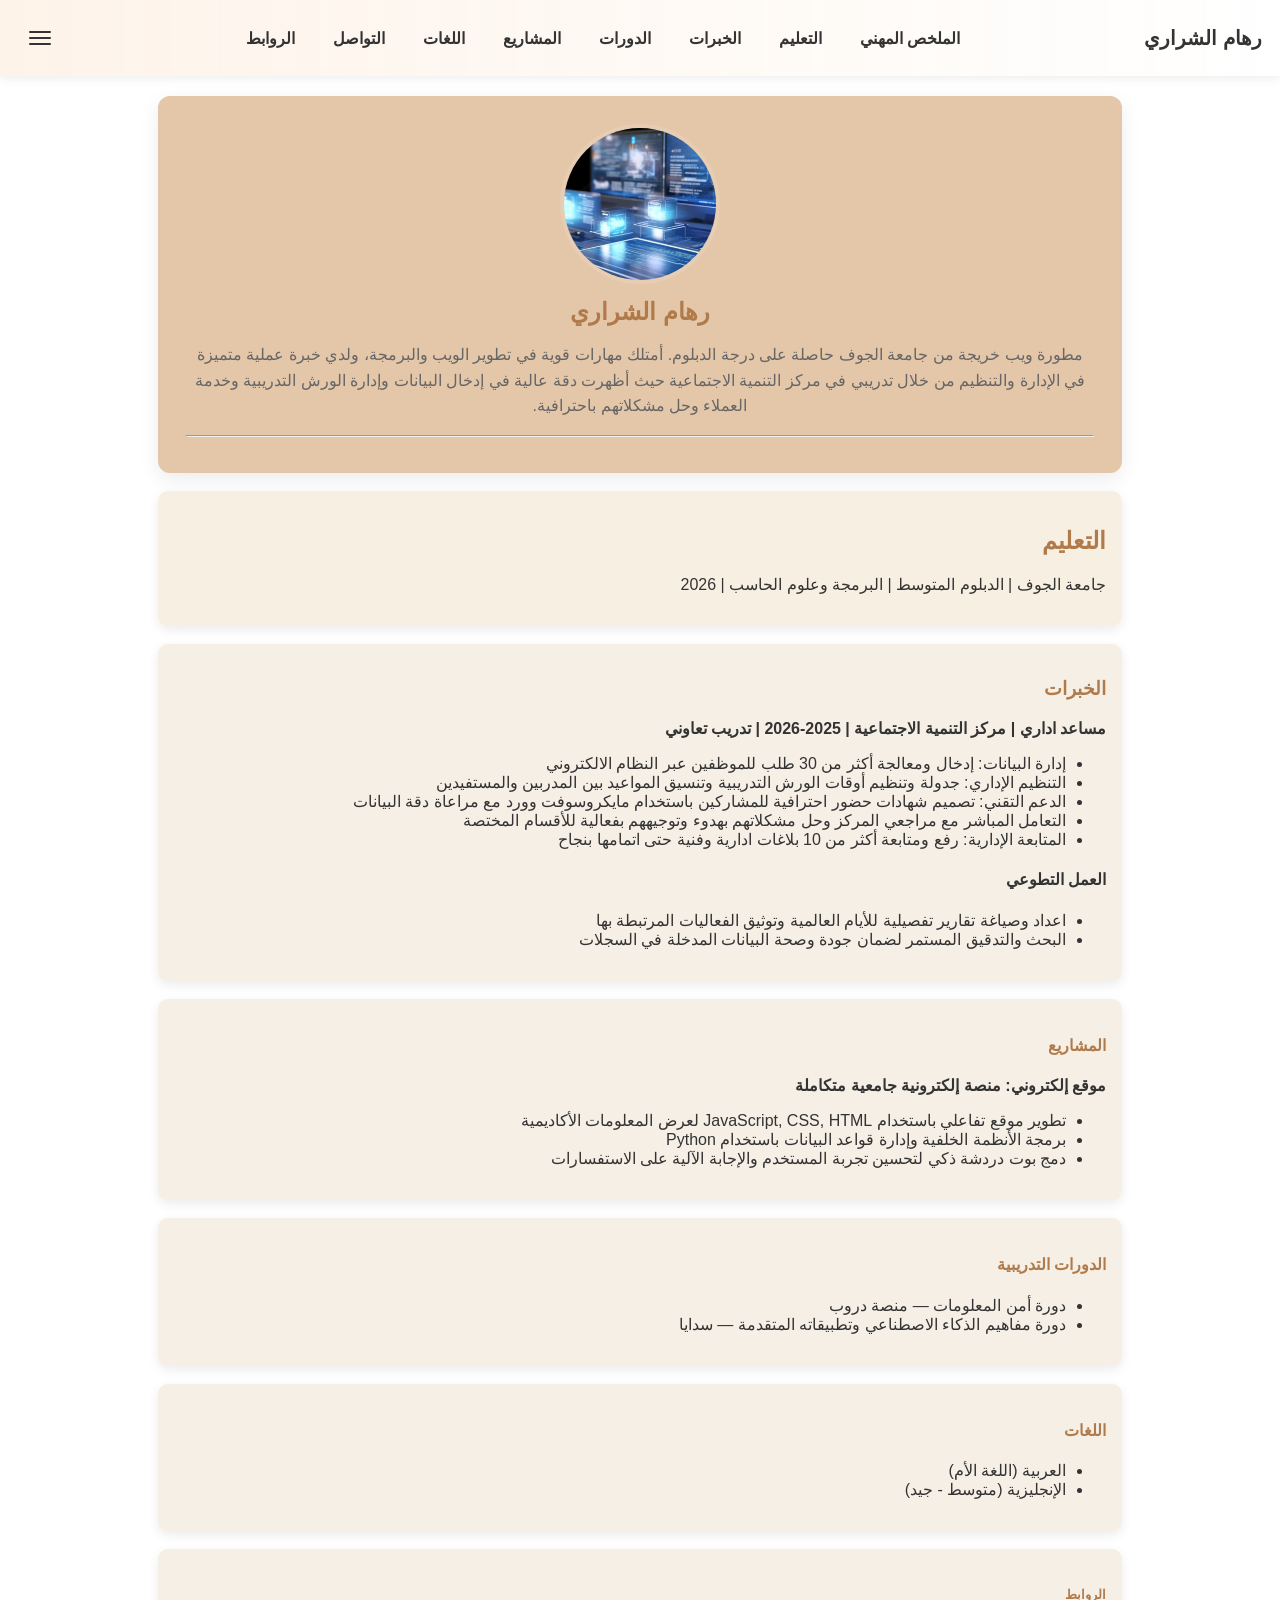
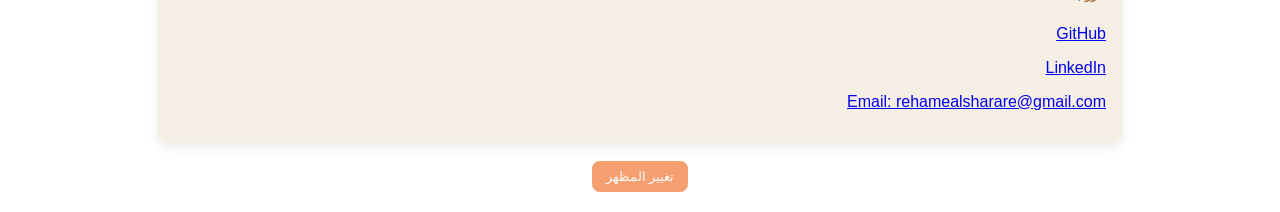
<file: index.html>
<!DOCTYPE html>
<html lang="ar" dir="rtl">
 
<head>
<meta charset="UTF-8">
    <meta name="viewport" content="width=device-width, initial-scale=1">
    <title> cv reham alsharare / web devloper </title>
<link rel="stylesheet" href="style.css">
      
</head>
  <body>
  <div class="box title">
    <div class="site-title">رهام الشراري</div>
    <nav id="navMenu" class="nav-menu">
      <ul>
        <li><a href="#summary">الملخص المهني</a></li>
        <li><a href="#education">التعليم</a></li>
        <li><a href="#experience">الخبرات</a></li>
        <li><a href="#courses">الدورات</a></li>
        <li><a href="#project">المشاريع</a></li>
        <li><a href="#language">اللغات</a></li>
        <li><a href="#contact">التواصل</a></li>
        <li><a href="#links">الروابط</a></li>
      </ul>
    </nav>
    <button id="menuToggle" class="menu-toggle" aria-controls="navMenu" aria-expanded="false">
      <span></span>
      <span></span>
      <span></span>
    </button>
  </div>



  <main class="container">
    <section class="box-profile" id="summary">
      <img class="profile-img" src="photo.png" alt="صورة رهام">
      <h1>رهام الشراري</h1>
      <p>مطورة ويب خريجة من جامعة الجوف حاصلة على درجة الدبلوم. أمتلك مهارات قوية في تطوير الويب والبرمجة، ولدي خبرة عملية متميزة في الإدارة والتنظيم من خلال تدريبي في مركز التنمية الاجتماعية حيث أظهرت دقة عالية في إدخال البيانات وإدارة الورش التدريبية وخدمة العملاء وحل مشكلاتهم باحترافية.</p>
      <hr>
    </section>

    <section class="education" id="education">
      <h2>التعليم</h2>
      <p>جامعة الجوف | الدبلوم المتوسط | البرمجة وعلوم الحاسب | 2026</p>
    </section>

    <section class="experience" id="experience">
      <h3>الخبرات</h3>
      <strong>مساعد اداري | مركز التنمية الاجتماعية | 2025-2026 | تدريب تعاوني</strong>
      <ul>
        <li>إدارة البيانات: إدخال ومعالجة أكثر من 30 طلب للموظفين عبر النظام الالكتروني</li>
        <li>التنظيم الإداري: جدولة وتنظيم أوقات الورش التدريبية وتنسيق المواعيد بين المدربين والمستفيدين</li>
        <li>الدعم التقني: تصميم شهادات حضور احترافية للمشاركين باستخدام مايكروسوفت وورد مع مراعاة دقة البيانات</li>
        <li>التعامل المباشر مع مراجعي المركز وحل مشكلاتهم بهدوء وتوجيههم بفعالية للأقسام المختصة</li>
        <li>المتابعة الإدارية: رفع ومتابعة أكثر من 10 بلاغات ادارية وفنية حتى اتمامها بنجاح</li>
      </ul>
      <h4>العمل التطوعي</h4>
      <ul>
        <li>اعداد وصياغة تقارير تفصيلية للأيام العالمية وتوثيق الفعاليات المرتبطة بها</li>
        <li>البحث والتدقيق المستمر لضمان جودة وصحة البيانات المدخلة في السجلات</li>
      </ul>
    </section>

    <section class="project" id="project">
      <h4>المشاريع</h4>
      <strong>موقع إلكتروني: منصة إلكترونية جامعية متكاملة</strong>
      <ul>
        <li>تطوير موقع تفاعلي باستخدام JavaScript, CSS, HTML لعرض المعلومات الأكاديمية</li>
        <li>برمجة الأنظمة الخلفية وإدارة قواعد البيانات باستخدام Python</li>
        <li>دمج بوت دردشة ذكي لتحسين تجربة المستخدم والإجابة الآلية على الاستفسارات</li>
      </ul>
    </section>

    <section class="courses" id="courses">
      <h4>الدورات التدريبية</h4>
      <ul>
        <li>دورة أمن المعلومات — منصة دروب</li>
        <li>دورة مفاهيم الذكاء الاصطناعي وتطبيقاته المتقدمة — سدايا</li>
      </ul>
    </section>

    <section class="languages" id="language">
      <h4>اللغات</h4>
      <ul>
        <li>العربية (اللغة الأم)</li>
        <li>الإنجليزية (متوسط - جيد)</li>
      </ul>
    </section>

    <section class="links" id="links">
      <h5>الروابط</h5>
      <p><a href="https://github.com/rehamealsharare-ship-it" target="_blank" rel="noopener">GitHub</a></p>
      <p><a href="https://www.linkedin.com/in/reham-alsharare-a39b273a8" target="_blank" rel="noopener">LinkedIn</a></p>
      <p><a href="mailto:rehamealsharare@gmail.com">Email: rehamealsharare@gmail.com</a></p>
    </section>

    <div class="button">
      <button id="themeToggle" class="themeToggle-btn" aria-pressed="false"><span id="theme-icon">تغيير المظهر</span></button>
    </div>
  </main>

  <script src="index.js"></script>
</body>
</html>
</file>
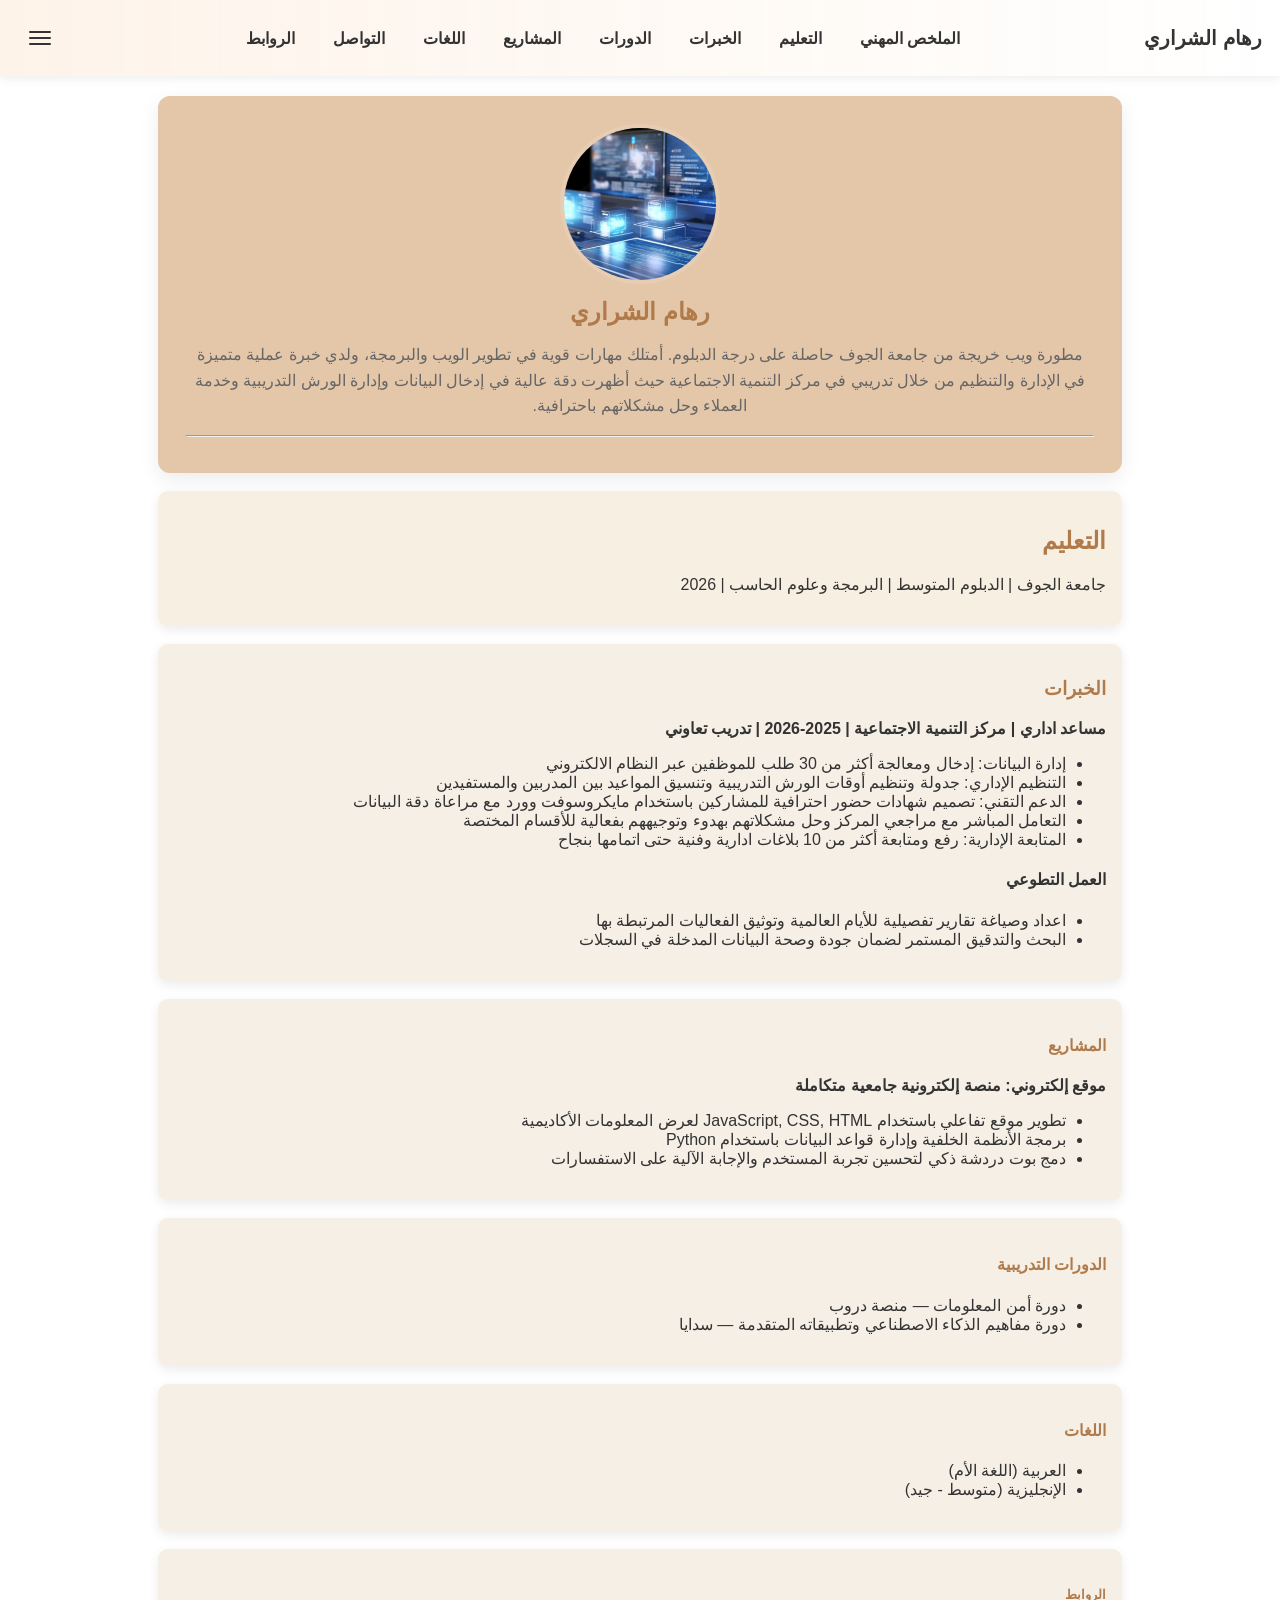
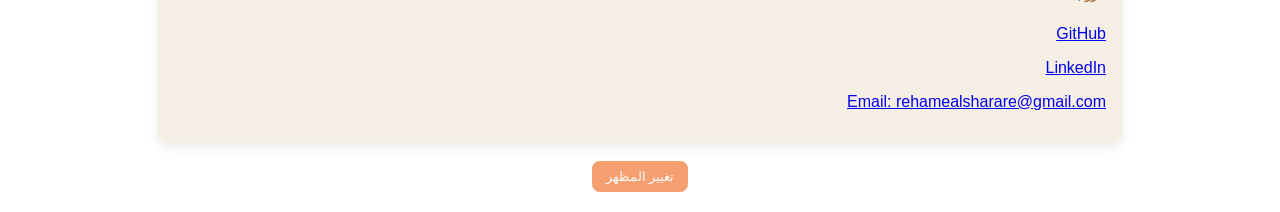
<file: main.html>
<!DOCTYPE html>
<html lang="ar" dir="rtl">
 
<head>
<meta charset="UTF-8">
    <meta name="viewport" content="width=device-width, initial-scale=1">
    <title> cv reham alsharare / web devloper </title>
<link rel="stylesheet" href="style.css">
      
</head>
  <body>
  <div class="box title">
    <div class="site-title">رهام الشراري</div>
    <nav id="navMenu" class="nav-menu">
      <ul>
        <li><a href="#summary">الملخص المهني</a></li>
        <li><a href="#education">التعليم</a></li>
        <li><a href="#experience">الخبرات</a></li>
        <li><a href="#courses">الدورات</a></li>
        <li><a href="#project">المشاريع</a></li>
        <li><a href="#language">اللغات</a></li>
        <li><a href="#contact">التواصل</a></li>
        <li><a href="#links">الروابط</a></li>
      </ul>
    </nav>
    <button id="menuToggle" class="menu-toggle" aria-controls="navMenu" aria-expanded="false">
      <span></span>
      <span></span>
      <span></span>
    </button>
  </div>



  <main class="container">
    <section class="box-profile" id="summary">
      <img class="profile-img" src="photo.png" alt="صورة رهام">
      <h1>رهام الشراري</h1>
      <p>مطورة ويب خريجة من جامعة الجوف حاصلة على درجة الدبلوم. أمتلك مهارات قوية في تطوير الويب والبرمجة، ولدي خبرة عملية متميزة في الإدارة والتنظيم من خلال تدريبي في مركز التنمية الاجتماعية حيث أظهرت دقة عالية في إدخال البيانات وإدارة الورش التدريبية وخدمة العملاء وحل مشكلاتهم باحترافية.</p>
      <hr>
    </section>

    <section class="education" id="education">
      <h2>التعليم</h2>
      <p>جامعة الجوف | الدبلوم المتوسط | البرمجة وعلوم الحاسب | 2026</p>
    </section>

    <section class="experience" id="experience">
      <h3>الخبرات</h3>
      <strong>مساعد اداري | مركز التنمية الاجتماعية | 2025-2026 | تدريب تعاوني</strong>
      <ul>
        <li>إدارة البيانات: إدخال ومعالجة أكثر من 30 طلب للموظفين عبر النظام الالكتروني</li>
        <li>التنظيم الإداري: جدولة وتنظيم أوقات الورش التدريبية وتنسيق المواعيد بين المدربين والمستفيدين</li>
        <li>الدعم التقني: تصميم شهادات حضور احترافية للمشاركين باستخدام مايكروسوفت وورد مع مراعاة دقة البيانات</li>
        <li>التعامل المباشر مع مراجعي المركز وحل مشكلاتهم بهدوء وتوجيههم بفعالية للأقسام المختصة</li>
        <li>المتابعة الإدارية: رفع ومتابعة أكثر من 10 بلاغات ادارية وفنية حتى اتمامها بنجاح</li>
      </ul>
      <h4>العمل التطوعي</h4>
      <ul>
        <li>اعداد وصياغة تقارير تفصيلية للأيام العالمية وتوثيق الفعاليات المرتبطة بها</li>
        <li>البحث والتدقيق المستمر لضمان جودة وصحة البيانات المدخلة في السجلات</li>
      </ul>
    </section>

    <section class="project" id="project">
      <h4>المشاريع</h4>
      <strong>موقع إلكتروني: منصة إلكترونية جامعية متكاملة</strong>
      <ul>
        <li>تطوير موقع تفاعلي باستخدام JavaScript, CSS, HTML لعرض المعلومات الأكاديمية</li>
        <li>برمجة الأنظمة الخلفية وإدارة قواعد البيانات باستخدام Python</li>
        <li>دمج بوت دردشة ذكي لتحسين تجربة المستخدم والإجابة الآلية على الاستفسارات</li>
      </ul>
    </section>

    <section class="courses" id="courses">
      <h4>الدورات التدريبية</h4>
      <ul>
        <li>دورة أمن المعلومات — منصة دروب</li>
        <li>دورة مفاهيم الذكاء الاصطناعي وتطبيقاته المتقدمة — سدايا</li>
      </ul>
    </section>

    <section class="languages" id="language">
      <h4>اللغات</h4>
      <ul>
        <li>العربية (اللغة الأم)</li>
        <li>الإنجليزية (متوسط - جيد)</li>
      </ul>
    </section>

    <section class="links" id="links">
      <h5>الروابط</h5>
      <p><a href="https://github.com/rehamealsharare-ship-it" target="_blank" rel="noopener">GitHub</a></p>
      <p><a href="https://www.linkedin.com/in/reham-alsharare-a39b273a8" target="_blank" rel="noopener">LinkedIn</a></p>
      <p><a href="mailto:rehamealsharare@gmail.com">Email: rehamealsharare@gmail.com</a></p>
    </section>

    <div class="button">
      <button id="themeToggle" class="themeToggle-btn" aria-pressed="false"><span id="theme-icon">تغيير المظهر</span></button>
    </div>
  </main>

  <script src="index.js"></script>
</body>
</html>
</file>
<file: style.css>
/* Base variables (light/dark handled via :root and body.dark-mode) */
:root{
    --bg-color: #ffffff;
    --text-color: #333333;
    --muted-color: #666666;
    --accent: #f59e6f;
    --card-bg: #f5efe6; /* beige boxes */
    --profile-bg: #e4c6a9; /* light brown for Reham box */
    --heading-color: #b07a4a; /* light brown for headings */
    --education-bg: #f8efe3; /* light beige for education box */
    --shadow: rgba(0,0,0,0.08);
}

body.dark-mode{
    --bg-color: #0f1113;
    --text-color: #e6e6e6;
    --muted-color: #bdbdbd;
    --accent: #ffb07a;
    --card-bg: #161719;
    --shadow: rgba(0,0,0,0.6);
}

/* Page basics */
*{box-sizing: border-box}
body{
    margin: 0;
    font-family: 'Segoe UI', Tahoma, Geneva, Verdana, sans-serif;
    background-color: var(--bg-color);
    color: var(--text-color);
    transition: background-color .25s ease, color .25s ease;
    -webkit-font-smoothing:antialiased;
    -moz-osx-font-smoothing:grayscale;
    padding-top: 76px; /* space for fixed header */
}

.container{max-width: 1000px;margin: 20px auto;padding: 0 18px}

/* Header / top bar */
.box.title{
    position: fixed;
    top: 0; left: 0; right: 0;
    height: 76px;
    display: flex;
    align-items: center;
    justify-content: space-between;
    gap: 12px;
    padding: 0 18px;
    background: linear-gradient(90deg, rgba(245,158,78,0.12), rgba(255,255,255,0.02));
    backdrop-filter: blur(6px);
    z-index: 1000;
    box-shadow: 0 2px 10px var(--shadow);
}

.site-title{font-size: 20px; font-weight:700; color:var(--text-color)}

.menu-toggle{display: inline-flex; flex-direction: column; gap:4px; width:44px; height:36px; align-items:center; justify-content:center; background:transparent; border:0; cursor:pointer}
.menu-toggle span{display:block; width:22px; height:2px; background:var(--text-color); border-radius:2px}

/* Navigation */
.nav-menu{display:flex; align-items:center}
.nav-menu ul{list-style:none;margin:0;padding:0;display:flex;gap:14px}
.nav-menu a{color:var(--text-color); text-decoration:none; padding:8px 12px; border-radius:8px; background: transparent; font-weight:600}
.nav-menu a:hover{background:var(--card-bg)}

/* Mobile: hide nav by default, show when open */
@media (max-width:800px){
    .nav-menu{position:fixed; top:76px; left:0; right:0; background:var(--bg-color); flex-direction:column; padding:16px; display:none}
    .nav-menu.open{display:flex}
    .nav-menu ul{flex-direction:column; gap:8px}
}

/* Profile box */
.box-profile{background:var(--profile-bg); padding:28px; border-radius:12px; box-shadow:0 6px 20px var(--shadow); text-align:center}
.profile-img{width:160px; height:160px; object-fit:cover; border-radius:50%; border:4px solid rgba(255,255,255,0.12); display:block; margin:0 auto 14px}
.box-profile h1{margin:0 0 8px; color:#000}
.box-profile p{line-height:1.6;color:var(--muted-color)}

/* Projects, links etc */
.project, .links, .languages, .courses, .experience{background:var(--card-bg); padding:16px; border-radius:10px; box-shadow:0 4px 12px var(--shadow); margin-top:18px}

.education{background:var(--education-bg); padding:16px; border-radius:10px; box-shadow:0 4px 12px var(--shadow); margin-top:18px}

/* Headings inside boxes use the light-brown heading color */
.project h4,
.links h5,
.languages h4,
.courses h4,
.experience h3,
.education h2,
.box-profile h1{
    color: var(--heading-color);
}

/* In dark mode adjust profile box color */
body.dark-mode{
    --profile-bg: #3a2b20;
    --education-bg: #1f3a5f;
    --heading-color: #e0b58a;
}

.themeToggle-btn{background:var(--accent); color:#fff; border:0; padding:8px 14px; border-radius:8px; cursor:pointer}
.themeToggle-btn[aria-pressed="true"]{opacity:0.95}

/* Utility */
.button{display:flex; justify-content:center; margin:18px 0}
</file>
